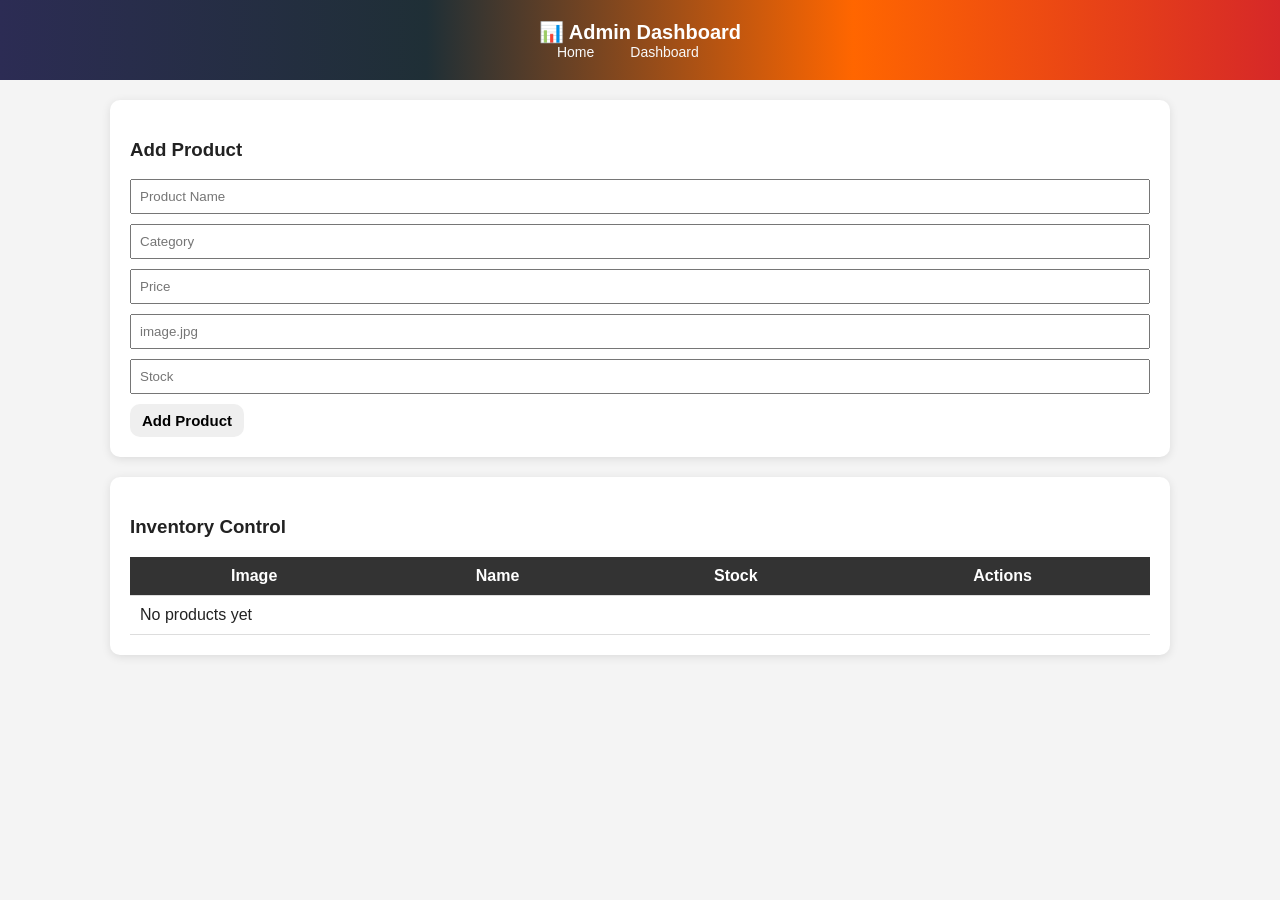
<file: admin.html>
<!DOCTYPE html>
<html lang="en">
<head>
<meta charset="UTF-8">
<meta name="viewport" content="width=device-width, initial-scale=1.0">
<title>Tinkers Admin Dashboard</title>

<link rel="stylesheet" href="css/styles.css">
<link rel="stylesheet" href="css/additions.css">

<style>
body { background:#f4f4f4; }

.admin-container {
  max-width:1100px;
  margin:auto;
  padding:20px;
}

.admin-card {
  background:white;
  padding:20px;
  margin-bottom:20px;
  border-radius:10px;
  box-shadow:0 2px 10px rgba(0,0,0,0.1);
}

table {
  width:100%;
  border-collapse: collapse;
}

th, td {
  padding:10px;
  border-bottom:1px solid #ddd;
}

th {
  background:#333;
  color:white;
}

input {
  display:block;
  margin-bottom:10px;
  padding:8px;
  width:100%;
}

button {
  padding:8px 12px;
}

</style>

</head>

<body>

<header class="header">
  <div class="container">
    <h2>📊 Admin Dashboard</h2>
    <nav>
      <a href="index.html">Home</a>
      <a href="dashboard.html">Dashboard</a>
    </nav>
  </div>
</header>

<main class="admin-container">

<!-- ✅ ADD PRODUCT -->
<div class="admin-card">
  <h3>Add Product</h3>

  <input id="newName" placeholder="Product Name">
  <input id="newCategory" placeholder="Category">
  <input id="newPrice" placeholder="Price">
  <input id="newImage" placeholder="image.jpg">
  <input id="newStock" placeholder="Stock">

  <button onclick="addProduct()">Add Product</button>
</div>

<!-- ✅ INVENTORY -->
<div class="admin-card">
  <h3>Inventory Control</h3>

  <table>
    <thead>
      <tr>
        <th>Image</th>
        <th>Name</th>
        <th>Stock</th>
        <th>Actions</th>
      </tr>
    </thead>
    <tbody id="inventoryTable"></tbody>
  </table>
</div>

</main>

<script>

/* ===============================
   ✅ LOCAL INVENTORY STORAGE
================================ */
let inventory = JSON.parse(localStorage.getItem("inventory") || "[]");


/* ===============================
   ✅ LOAD INVENTORY
================================ */
function loadInventory() {

  const table = document.getElementById("inventoryTable");
  table.innerHTML = "";

  if(inventory.length === 0){
    table.innerHTML = "<tr><td colspan='4'>No products yet</td></tr>";
    return;
  }

  inventory.forEach((p,index) => {

    table.innerHTML += `
      <tr>

        <td>
          <img src="images/${p.image}" width="50"
          onerror="this.src='images/default.jpg'">
        </td>

        <td>${p.name}</td>

        <td>
          <input type="number" value="${p.stock}" 
          onchange="updateStock(${index}, this.value)">
        </td>

        <td>
          <button onclick="deleteProduct(${index})">Delete</button>
        </td>

      </tr>
    `;
  });

}


/* ===============================
   ✅ ADD PRODUCT
================================ */
function addProduct(){

  const name = document.getElementById("newName").value;
  const category = document.getElementById("newCategory").value;
  const price = document.getElementById("newPrice").value;
  const image = document.getElementById("newImage").value;
  const stock = document.getElementById("newStock").value;

  if(!name || !price){
    alert("Please enter product name and price ❌");
    return;
  }

  inventory.push({
    id: Date.now(),
    name,
    category,
    price: Number(price),
    image,
    stock: Number(stock || 0)
  });

  saveInventory();
  loadInventory();

  alert("✅ Product added");
}


/* ===============================
   ✅ UPDATE STOCK
================================ */
function updateStock(index, value){

  inventory[index].stock = Number(value);

  saveInventory();
}


/* ===============================
   ✅ DELETE PRODUCT
================================ */
function deleteProduct(index){

  if(!confirm("Delete this product? ❌")) return;

  inventory.splice(index,1);

  saveInventory();
  loadInventory();
}


/* ===============================
   ✅ SAVE INVENTORY
================================ */
function saveInventory(){
  localStorage.setItem("inventory", JSON.stringify(inventory));
}


/* INIT */
loadInventory();

</script>

</body>
</html>
</file>
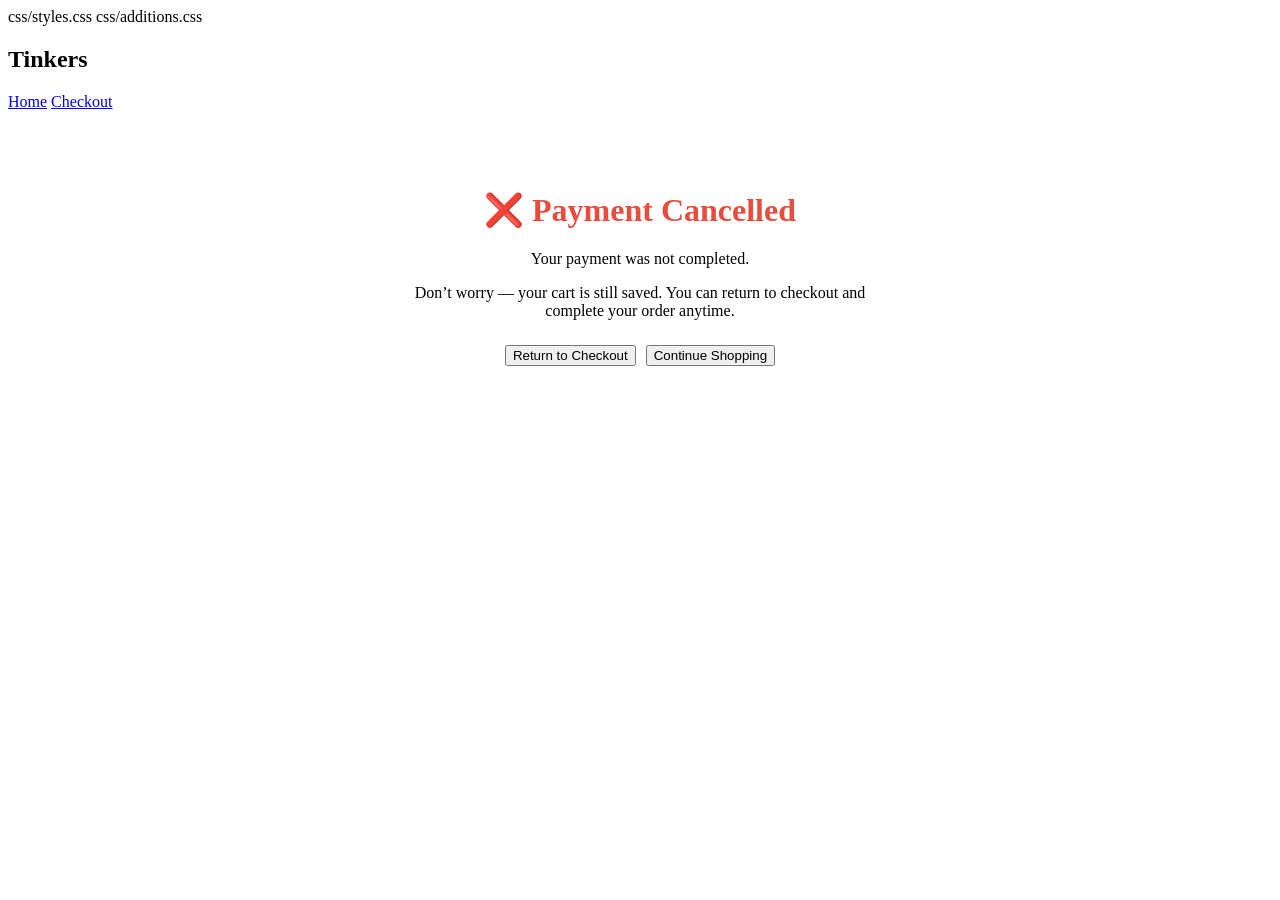
<file: cancel.html>
<!DOCTYPE html>
<html lang="en">
<head>
  <meta charset="UTF-8">
  <title>Payment Cancelled | Tinkers</title>

  css/styles.css
  css/additions.css
</head>

<body> 

<!-- ===============================
✅ HEADER
=============================== -->
<header class="header">
  <h2>Tinkers</h2>
  <nav>
    <a href="index.html">Home</a>
    <a href="checkout.html">Checkout</a>
  </nav>
</header>

<!-- ===============================
✅ MAIN CONTENT
=============================== -->
<main style="text-align:center; margin-top:80px;">

  <h1 style="color:#e74c3c;">❌ Payment Cancelled</h1>

  <p>Your payment was not completed.</p>

  <p style="max-width:500px; margin:10px auto;">
    Don’t worry — your cart is still saved.
    You can return to checkout and complete your order anytime.
  </p>

  <!-- ✅ ACTION BUTTONS -->
  <div style="margin-top:25px; display:flex; gap:10px; justify-content:center; flex-wrap:wrap;">

    <button class="checkout-btn" onclick="goCheckout()">
      Return to Checkout
    </button>

    <button onclick="goHome()">
      Continue Shopping
    </button>

  </div>

</main>

<!-- ===============================
✅ SCRIPT
=============================== -->
<script>

// ✅ KEEP CART (no clearing)
// User may retry payment

// ✅ NAVIGATION
function goCheckout(){
  window.location.href = "checkout.html";
}

function goHome(){
  window.location.href = "index.html";
}

// ✅ OPTIONAL: Log cancellation for debugging
console.log("Payment was cancelled by user.");

</script>

</body>
</html>
</file>
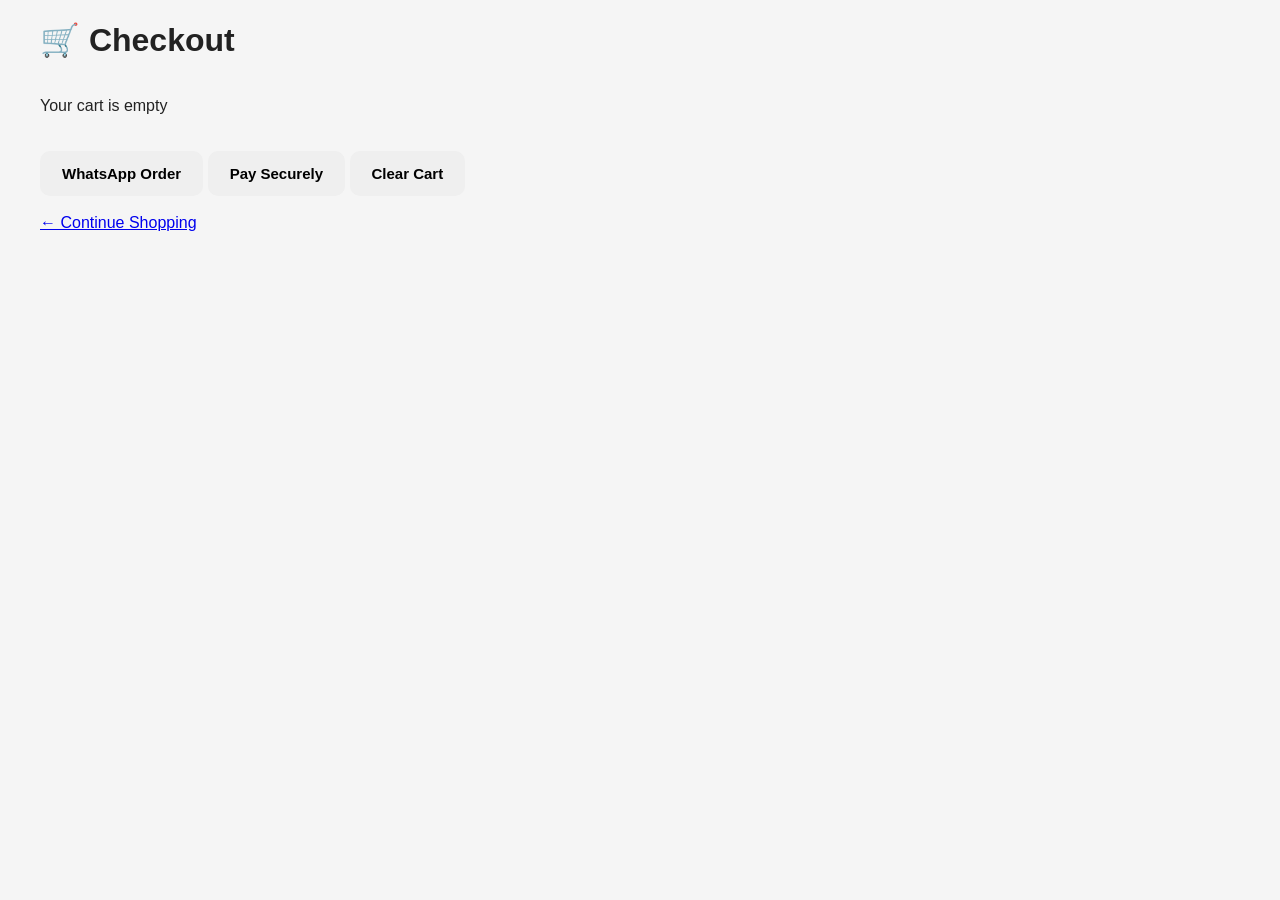
<file: checkout.html>
<!DOCTYPE html>
<html lang="en">
<head>
  <meta charset="UTF-8">
  <title>Checkout | Tinkers</title>

  <link rel="stylesheet" href="css/styles.css">
  <link rel="stylesheet" href="css/additions.css">
</head>

<body class="container">

<h1>🛒 Checkout</h1>

<!-- ✅ PRODUCTS GRID -->
<div id="checkoutGrid" class="checkout-grid"></div>

<!-- ✅ TOTAL -->
<h2 id="checkoutTotal">Total: R 0.00</h2>

<!-- ✅ ACTION BUTTONS -->
<button class="checkout-btn whats" onclick="whatsappCheckout()">
  WhatsApp Order
</button>

<button class="checkout-btn pay" onclick="goToShopifyCheckout()">
  Pay Securely
</button>

<button onclick="clearCart()">Clear Cart</button>

<br><br>
<a href="index.html">← Continue Shopping</a>

<script>

/* ===============================
✅ CART HELPERS
=============================== */
function getCart() {
  return JSON.parse(localStorage.getItem("cart")) || [];
}

function saveCart(cart) {
  localStorage.setItem("cart", JSON.stringify(cart));
}

/* ===============================
✅ LOAD CHECKOUT
=============================== */
function loadCheckout() {

  let cart = getCart();
  let total = 0;
  let html = "";

  if (cart.length === 0) {
    document.getElementById("checkoutGrid").innerHTML =
      "<p>Your cart is empty</p>";
    document.getElementById("checkoutTotal").innerText = "";
    return;
  }

  cart.forEach(item => {

    let subtotal = item.price * item.qty;
    total += subtotal;

    html += `
      <div class="checkout-card">

        <!-- ✅ FIXED IMAGE (SHOPIFY URL) -->
        <img src="${item.image}" alt="${item.name}">

        <h3>${item.name}</h3>

        <p>${item.qty} × R ${item.price}</p>

        <div class="qty-controls">
          <button onclick="changeQty('${item.id}', 1)">+</button>
          <button onclick="changeQty('${item.id}', -1)">−</button>
        </div>

        <strong>R ${subtotal.toFixed(2)}</strong>

      </div>
    `;
  });

  document.getElementById("checkoutGrid").innerHTML = html;
  document.getElementById("checkoutTotal").innerText =
    "Total: R " + total.toFixed(2);
}

/* ===============================
✅ CHANGE QUANTITY
=============================== */
function changeQty(id, amt) {

  let cart = getCart();
  let item = cart.find(i => i.id == id);

  if (!item) return;

  item.qty += amt;

  if (item.qty <= 0) {
    cart = cart.filter(i => i.id !== id);
  }

  saveCart(cart);
  loadCheckout();
}

/* ===============================
✅ CLEAR CART
=============================== */
function clearCart() {
  localStorage.removeItem("cart");
  loadCheckout();
}

/* ===============================
✅ SHOPIFY CHECKOUT (CLEAN)
=============================== */
function goToShopifyCheckout() {

  let cart = getCart();

  if (cart.length === 0) {
    alert("Cart is empty");
    return;
  }

  // ✅ build Shopify cart format
  let cartString = cart.map(item => {
    return item.id + ":" + item.qty;
  }).join(",");

  let checkoutURL =
    "https://tinkers-8375.myshopify.com/cart/" +
    cartString +
    "?checkout";

  window.location.href = checkoutURL;
}

/* ===============================
✅ WHATSAPP CHECKOUT
=============================== */
function whatsappCheckout() {

  let cart = getCart();
  let msg = "🧾 Tinkers Order\n\n";
  let total = 0;

  cart.forEach(item => {
    let sub = item.price * item.qty;
    total += sub;

    msg += `${item.name} x${item.qty} - R ${sub.toFixed(2)}\n`;
  });

  msg += `\nTotal: R ${total.toFixed(2)}`;

  window.open(
    "https://wa.me/27720912943?text=" + encodeURIComponent(msg),
    "_blank"
  );
}

/* ===============================
✅ INIT
=============================== */
document.addEventListener("DOMContentLoaded", loadCheckout);

</script>

</body>
</html>
</file>
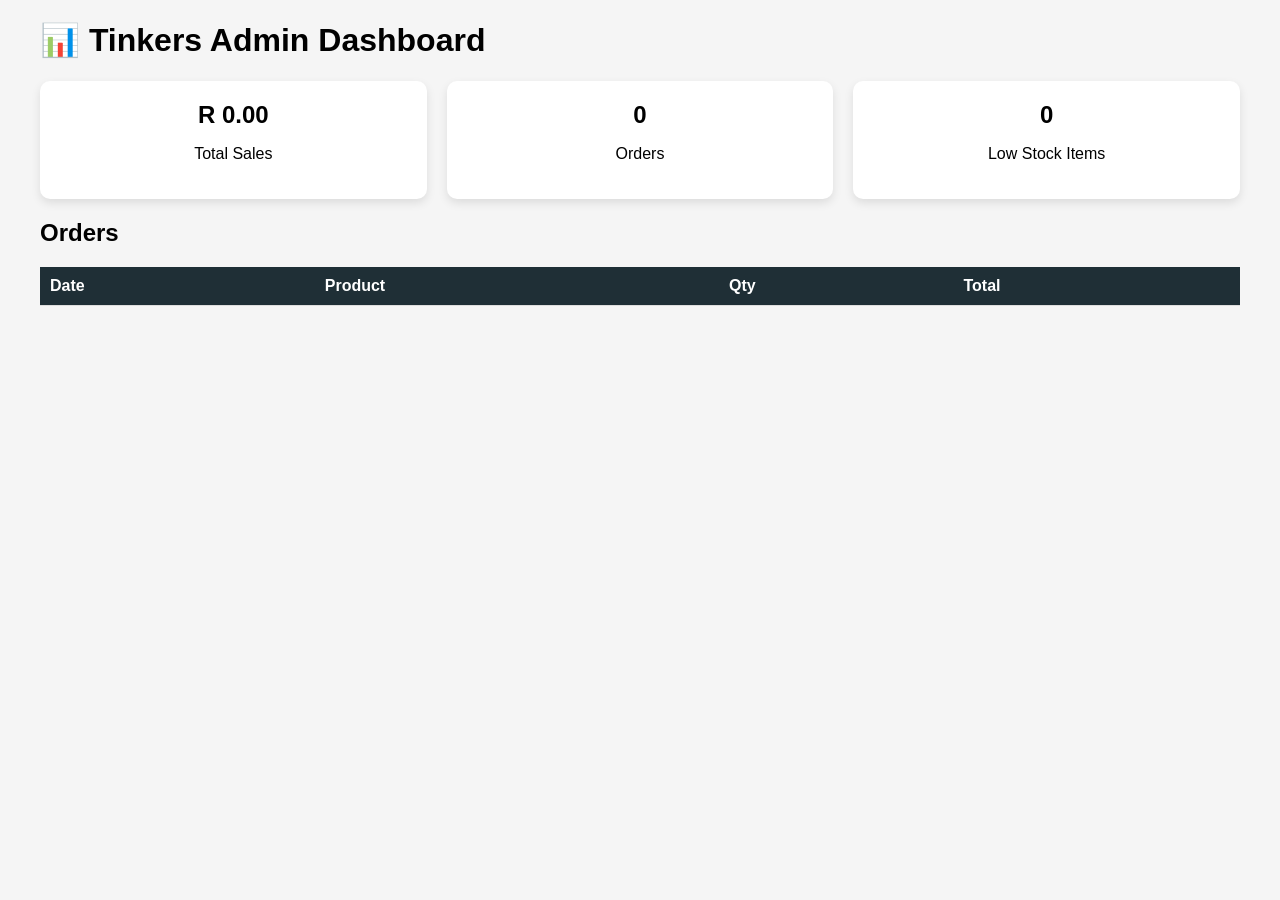
<file: dashboard.html>
<!DOCTYPE html>
<html lang="en">
<head>
  <meta charset="UTF-8">
  <title>Tinkers Dashboard</title>

  <link rel="stylesheet" href="css/additions.css">
</head>

<body class="container">

<h1>📊 Tinkers Admin Dashboard</h1>

<!-- ===============================
✅ SUMMARY STATS
=============================== -->
<div class="dashboard-stats">
  <div class="stat-box">
    <h2 id="totalSales">R 0.00</h2>
    <p>Total Sales</p>
  </div>

  <div class="stat-box">
    <h2 id="totalOrders">0</h2>
    <p>Orders</p>
  </div>

  <div class="stat-box">
    <h2 id="lowStockCount">0</h2>
    <p>Low Stock Items</p>
  </div>
</div>

<!-- ===============================
✅ ORDER TABLE
=============================== -->
<h2>Orders</h2>
<table class="dashboard-table">
  <thead>
    <tr>
      <th>Date</th>
      <th>Product</th>
      <th>Qty</th>
      <th>Total</th>
    </tr>
  </thead>
  <tbody id="ordersTable"></tbody>
</table>

<!-- ===============================
✅ SCRIPT
=============================== -->
<script>

const SHEET_URL = "https://opensheet.elk.sh/1ObeXTE1sUyh5yXuGL4EV34fn1BM_bfSzzMuI7WiLASc";

/* ===============================
✅ LOAD DASHBOARD
=============================== */
async function loadDashboard() {

  const orders = await fetch(SHEET_URL + "/Orders").then(r => r.json());
  const products = await fetch(SHEET_URL + "/Sheet1").then(r => r.json());

  let totalSales = 0;
  let totalOrders = orders.length;

  let html = "";

  orders.forEach(o => {
    totalSales += parseFloat(o.total || 0);

    html += `
      <tr>
        <td>${o.timestamp}</td>
        <td>${o.name}</td>
        <td>${o.qty}</td>
        <td>R ${o.total}</td>
      </tr>
    `;
  });

  document.getElementById("ordersTable").innerHTML = html;

  document.getElementById("totalSales").innerText =
    "R " + totalSales.toFixed(2);

  document.getElementById("totalOrders").innerText =
    totalOrders;

  /* ===============================
  ✅ LOW STOCK CHECK
  =============================== */
  let lowStock = 0;

  products.forEach(p => {
    if (parseInt(p.stock) <= 3) {
      lowStock++;
    }
  });

  document.getElementById("lowStockCount").innerText =
    lowStock;
}

/* ===============================
✅ INIT
=============================== */
document.addEventListener("DOMContentLoaded", loadDashboard);

</script>

</body>
</html>
</file>
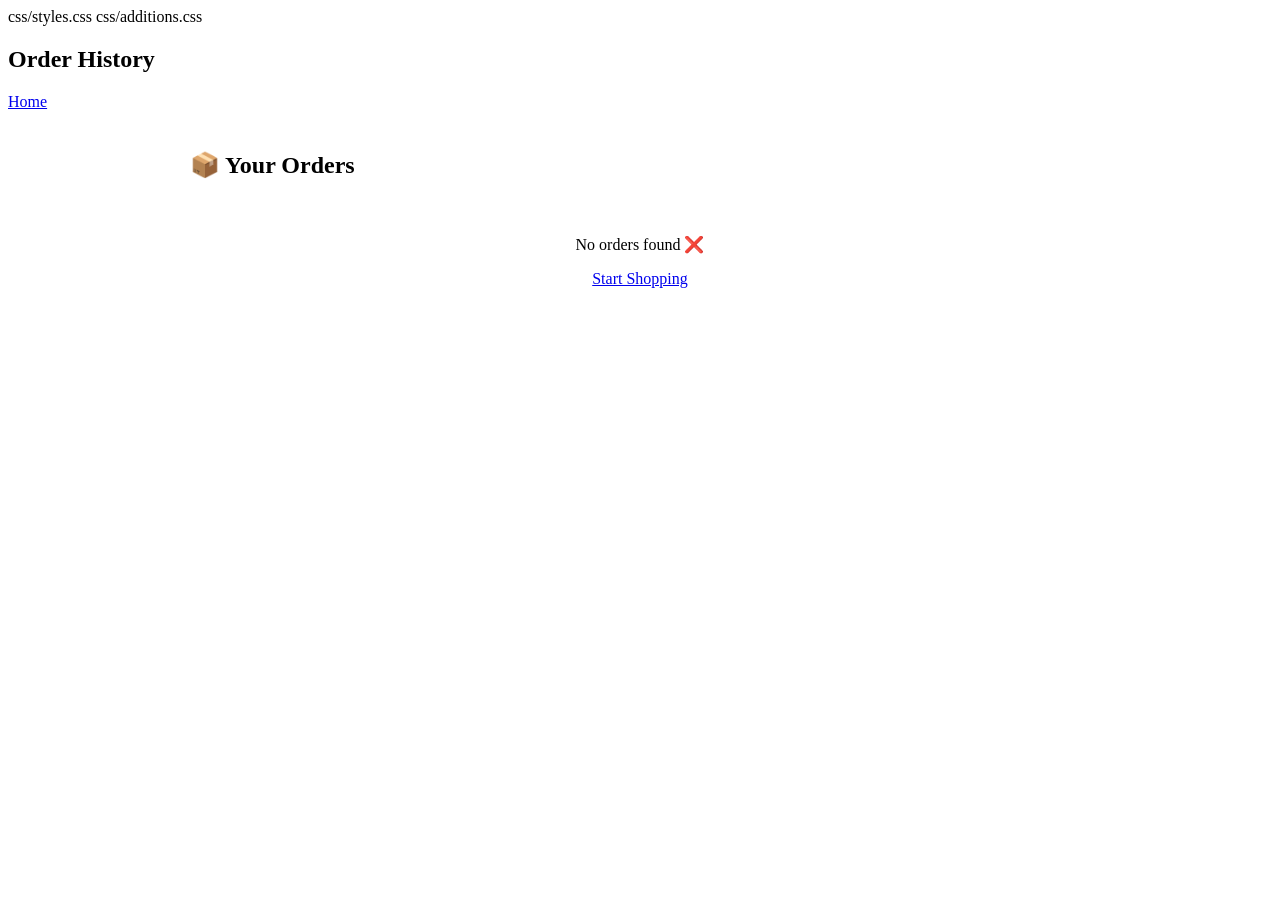
<file: orders.html>
<!DOCTYPE html>
<html>
<head>
  <title>Order History | Tinkers</title>

  css/styles.css
  css/additions.css
</head>

<body>

<!-- ===============================
✅ HEADER
=============================== -->
<header class="header">
  <div class="container">
    <h2>Order History</h2>
    <nav>
      <a href="index.html">Home</a>
    </nav>
  </div>
</header>

<!-- ===============================
✅ MAIN
=============================== -->
<main style="max-width:900px; margin:40px auto;">

  <h2>📦 Your Orders</h2>

  <div id="ordersList"></div>

</main>

<!-- ===============================
✅ SCRIPT
=============================== -->
<script>

function loadOrders() {

  let orders;

  try {
    orders = JSON.parse(localStorage.getItem("orderHistory")) || [];
  } catch {
    orders = [];
  }

  const container = document.getElementById("ordersList");

  // ✅ EMPTY STATE
  if (!orders || orders.length === 0) {
    container.innerHTML = `
      <div style="
        background:white;
        padding:20px;
        border-radius:10px;
        text-align:center;
      ">
        <p>No orders found ❌</p>
        <a href="index.html">Start Shopping</a>
      </div>
    `;
    return;
  }

  let html = "";

  // ✅ SHOW LATEST FIRST
  orders.slice().reverse().forEach(order => {

    let itemsHTML = "";

    if (order.items && order.items.length) {
      order.items.forEach(item => {
        itemsHTML += `
          <p>${item.name} x${item.qty} - R${item.subtotal}</p>
        `;
      });
    }

    html += `
      <div style="
        background:white;
        padding:20px;
        margin-bottom:20px;
        border-radius:10px;
        box-shadow:0 2px 8px rgba(0,0,0,0.1);
      ">

        <h3>Order ID: ${order.orderID || "N/A"}</h3>

        <p><strong>Date:</strong> ${order.date || "N/A"}</p>

        <hr>

        ${itemsHTML || "<p>No items found</p>"}

        <h3 style="color:#27ae60;">Total: R${order.total || "0.00"}</h3>

      </div>
    `;
  });

  container.innerHTML = html;
}

// ✅ INIT
document.addEventListener("DOMContentLoaded", loadOrders);

</script>

</body>
</html>
</file>
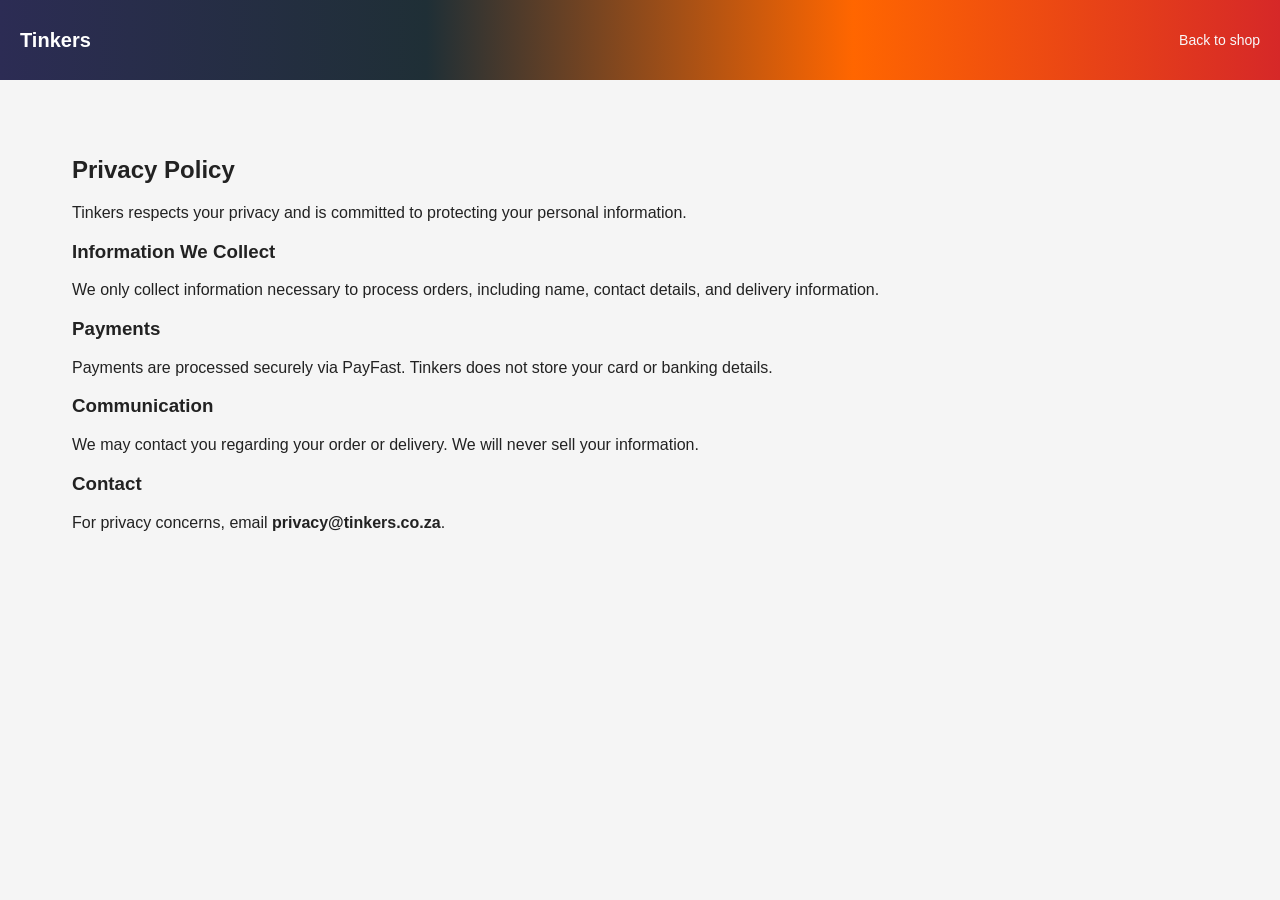
<file: privacy.html>
<!DOCTYPE html>
<html lang="en">
<head>
  <meta charset="UTF-8">
  <meta name="viewport" content="width=device-width, initial-scale=1.0">
  <title>Privacy Policy | Tinkers</title>

  <link rel="stylesheet" href="css/styles.css">
  <link rel="stylesheet" href="css/additions.css">
   <!-- Google Analytics -->
<script async src="https://www.googletagmanager.com/gtag/js?id= G-5GFFP9FW2T"></script>
<script>
  window.dataLayer = window.dataLayer || [];
  function gtag(){dataLayer.push(arguments);}
  gtag('js', new Date());
  gtag('config', ' G-5GFFP9FW2T');
</script>
</head>
<body>

<header class="header">
  <h2>Tinkers</h2>
  <nav>
    <a href="index.html">Back to shop</a>
  </nav>
</header>

<main class="checkout-wrap">
  <h2>Privacy Policy</h2>

  <p>
    Tinkers respects your privacy and is committed to protecting your personal information.
  </p>

  <h3>Information We Collect</h3>
  <p>
    We only collect information necessary to process orders, including name, contact details,
    and delivery information.
  </p>

  <h3>Payments</h3>
  <p>
    Payments are processed securely via PayFast. Tinkers does not store your card or banking details.
  </p>

  <h3>Communication</h3>
  <p>
    We may contact you regarding your order or delivery. We will never sell your information.
  </p>

  <h3>Contact</h3>
  <p>
    For privacy concerns, email <strong>privacy@tinkers.co.za</strong>.
  </p>
</main>
  

</body>
</html>
</file>
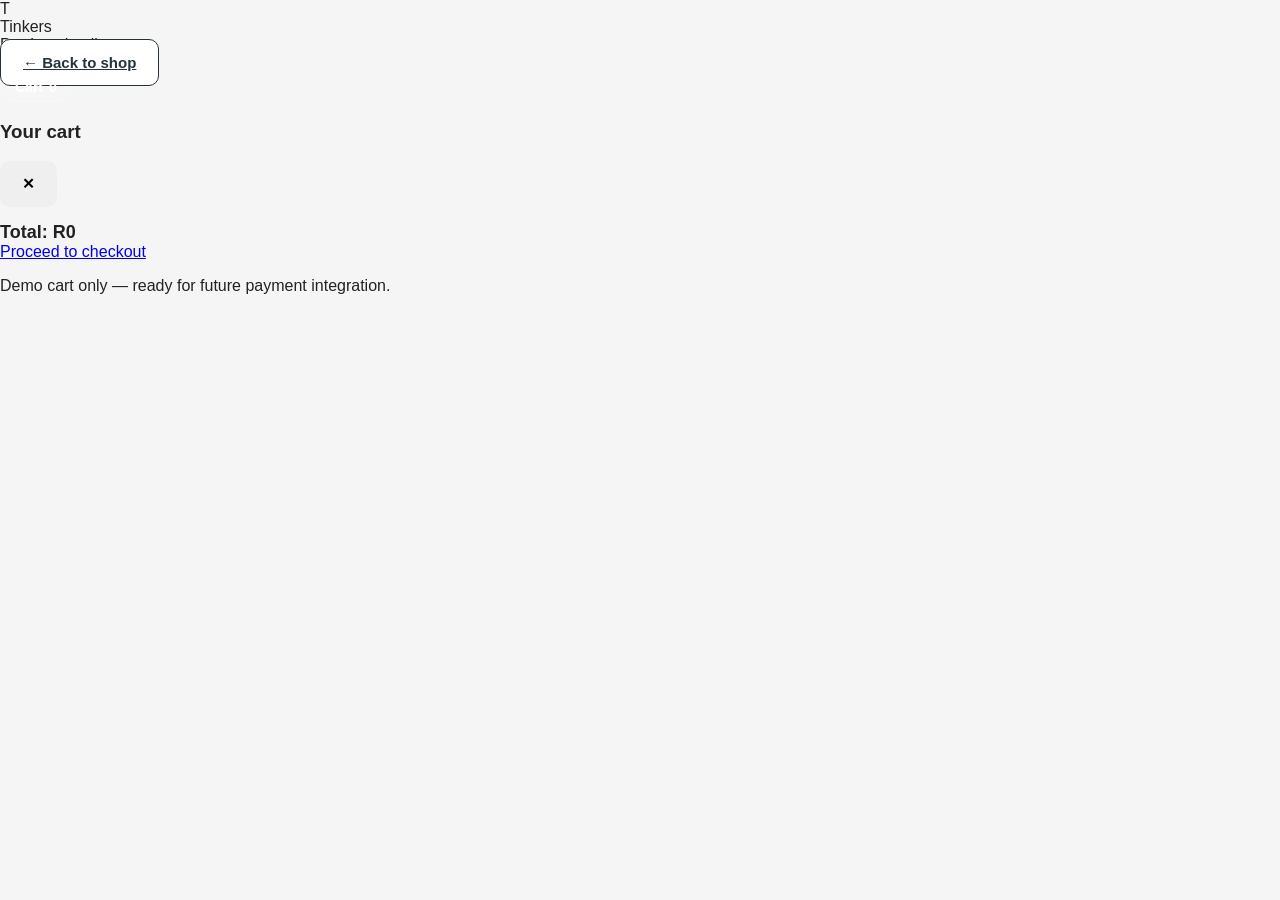
<file: product.html>
<!DOCTYPE html>
<html lang="en">
<head>
  <meta charset="UTF-8" />
  <meta name="viewport" content="width=device-width, initial-scale=1.0" />
  <title>Tinkers | Product Detail</title>

  <link rel="stylesheet" href="css/styles.css" />
  <link rel="stylesheet" href="css/additions.css" />
</head>

<body class="detail-page">

<header class="site-header compact">
  <div class="logo-wrap">
    <div class="logo-mark">T</div>
    <div>
      <div class="brand">Tinkers</div>
      <div class="tag">Product detail</div>
    </div>
  </div>

  <div class="detail-actions-top">
    <a href="index.html" class="secondary-btn">← Back to shop</a>
    <button class="cart-btn" id="cartButton">
      Cart <span id="cartCount">0</span>
    </button>
  </div>
</header>

<main class="detail-layout" id="detailRoot">
  <!-- Product details injected by js/app.js -->
</main>

<div class="cart-panel" id="cartPanel" aria-hidden="true">
  <div class="cart-header">
    <h3>Your cart</h3>
    <button id="closeCart" class="icon-btn">✕</button>
  </div>

  <div id="cartItems" class="cart-items"></div>

  <div class="cart-footer">
    <div class="cart-total">
      Total: <strong id="cartTotal">R0</strong>
    </div>
    <a class="checkout-btn" href="checkout.html">Proceed to checkout</a>
    <p class="cart-note">Demo cart only — ready for future payment integration.</p>
  </div>
</div>

<script src="js/app.js"></script>
</body>
</html>
</file>
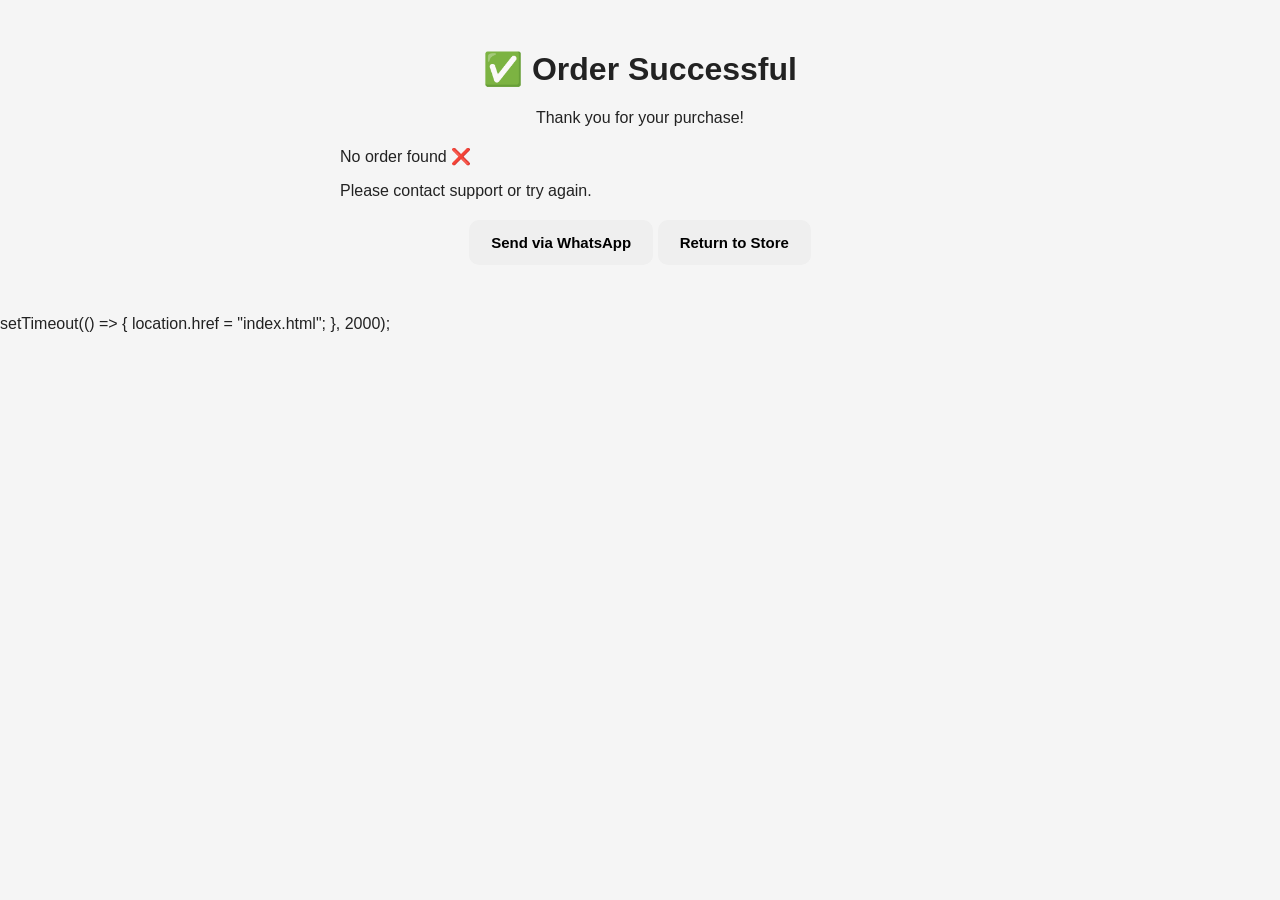
<file: success.html>
<!DOCTYPE html>
<html>
<head>
  <title>Order Receipt | Tinkers</title>

  <link rel="stylesheet" href="css/styles.css">
  <link rel="stylesheet" href="css/additions.css">
</head>

<body>

<div style="max-width:600px; margin:50px auto; text-align:center;">

  <h1>✅ Order Successful</h1>
  <p>Thank you for your purchase!</p>

  <div id="receiptBox" style="text-align:left; margin-top:20px;"></div>

  <h3 id="receiptTotal"></h3>

  <div style="margin-top:20px;">
    <button onclick="sendReceipt()">Send via WhatsApp</button>
    <button onclick="goHome()">Return to Store</button>
  </div>

</div>

<script>

// ✅ SAFE LOAD ORDER
let order;

try {
  order = JSON.parse(localStorage.getItem("lastOrder"));
} catch {
  order = null;
}

const receiptBox = document.getElementById("receiptBox");
const receiptTotal = document.getElementById("receiptTotal");

// ❌ NO ORDER FOUND
if (!order || !order.items) {

  receiptBox.innerHTML = `
    <p>No order found ❌</p>
    <p>Please contact support or try again.</p>
  `;

} else {

  let html = "";
  let text = "";

  order.items.forEach(item => {
    html += `<p>${item.name} x${item.qty} - R${item.subtotal}</p>`;
    text += `• ${item.name} x${item.qty} - R${item.subtotal}\n`;
  });

  receiptBox.innerHTML = `
    <p><strong>Order ID:</strong> ${order.orderID}</p>
    <p><strong>Date:</strong> ${order.date || ""}</p>
    <hr>
    ${html}
  `;
function formatCurrency(amount) {
  return new Intl.NumberFormat('en-ZA', {
    style: 'currency',
    currency: 'ZAR',
    minimumFractionDigits: 2
  }).format(amount);
}
  receiptTotal.innerText = "Total Paid: " + formatCurrency(Number(order.total));

  // ✅ PREVENT DUPLICATE ORDER HISTORY
  let history;

  try {
    history = JSON.parse(localStorage.getItem("orderHistory")) || [];
  } catch {
    history = [];
  }

  const exists = history.find(o => o.orderID === order.orderID);

  if (!exists) {
    history.push(order);
    localStorage.setItem("orderHistory", JSON.stringify(history));
  }

  // ✅ SAVE RECEIPT FOR WHATSAPP
  localStorage.setItem("lastReceipt", JSON.stringify({
    id: order.orderID,
    text: text,
    total: order.total
  }));

  // ✅ CLEAR CART ONLY IF VALID ORDER
  localStorage.removeItem("cart");
}


// ✅ NAVIGATION
function goHome(){
  window.location.href = "/tinkers-live/index.html";
}


// ✅ WHATSAPP RECEIPT
function sendReceipt(){

  let receipt;

  try {
    receipt = JSON.parse(localStorage.getItem("lastReceipt"));
  } catch {
    receipt = null;
  }

  if(!receipt){
    alert("No receipt found ❌");
    return;
  }

  let message = `🧾 Tinkers Receipt\n\n`;
  message += `Order ID: ${receipt.id}\n\n`;
  message += receipt.text;
  message += `\nTotal Paid: R${receipt.total}`;

  const phone = "27720912943";

  window.open(
    `https://wa.me/${phone}?text=${encodeURIComponent(message)}`,
    "_blank"
  );
}


// ✅ AUTO REDIRECT (optional UX)
setTimeout(() => {
  window.location.href = "/tinkers-live/index.html";
}, 12000);

</script>

</body>
</html>
setTimeout(() => {
  location.href = "index.html";
}, 2000);
</file>
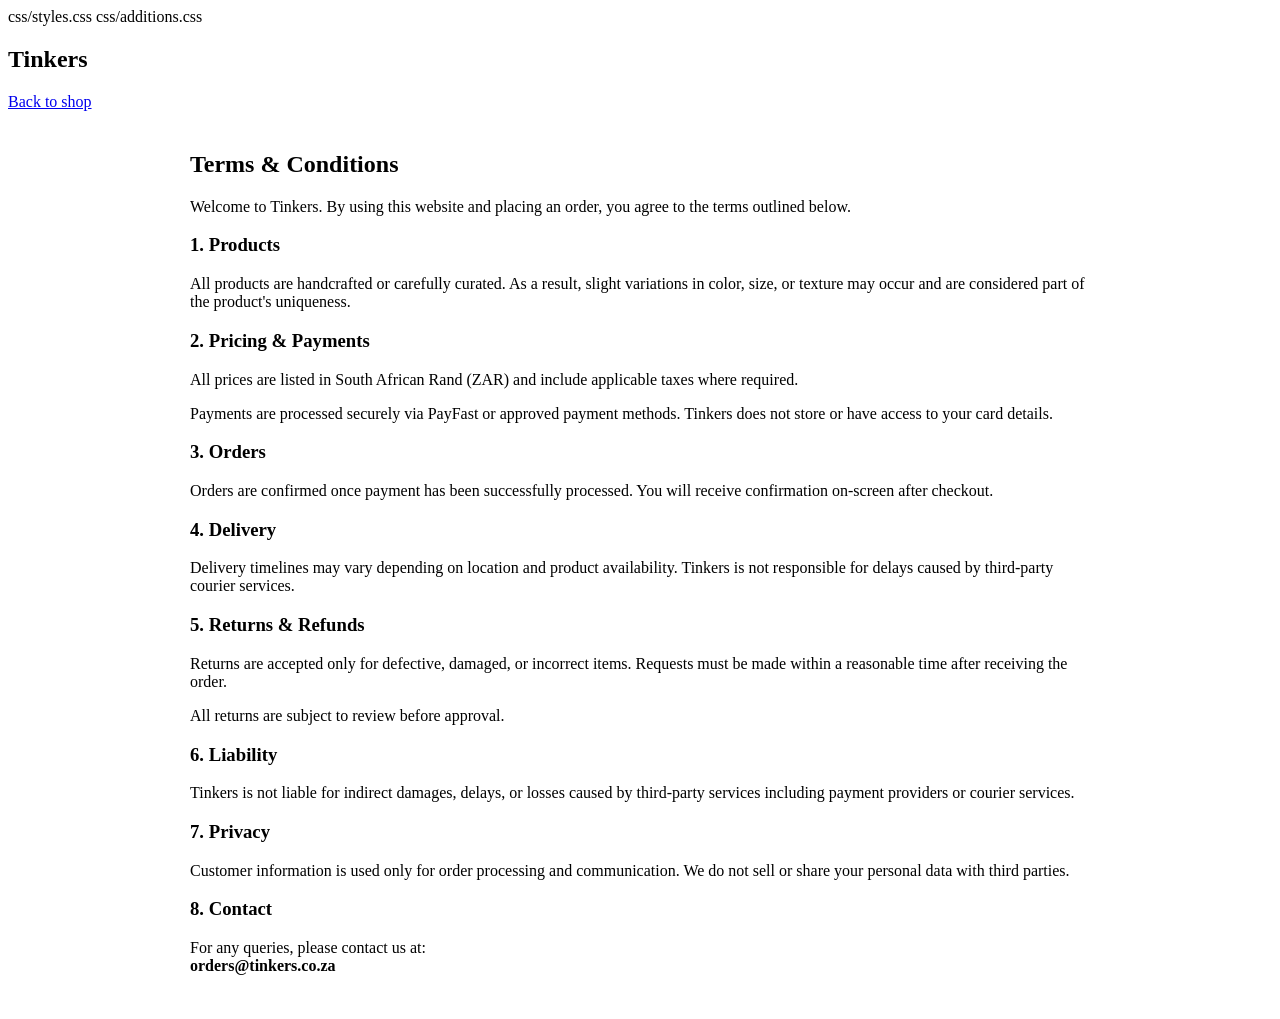
<file: terms.html>
<!DOCTYPE html>
<html lang="en">
<head>
  <meta charset="UTF-8">
  <meta name="viewport" content="width=device-width, initial-scale=1.0">
  <title>Terms & Conditions | Tinkers</title>

  css/styles.css
  css/additions.css

  <!-- ✅ Google Analytics (FIXED) -->
  <script async src="https://www.googletagmanager.com/gtag/js?id=G-5GFFP9FW2T"></script>
  <script>
    window.dataLayer = window.dataLayer || [];
    function gtag(){dataLayer.push(arguments);}
    gtag('js', new Date());
    gtag('config', 'G-5GFFP9FW2T');
  </script>
</head>

<body> 

<!-- ===============================
✅ HEADER
=============================== -->
<header class="header">
  <h2>Tinkers</h2>
  <nav>
    <a href="index.html">Back to shop</a>
  </nav>
</header>

<!-- ===============================
✅ MAIN CONTENT
=============================== -->
<main class="checkout-wrap" style="max-width:900px; margin:auto; padding:20px;">

  <h2>Terms & Conditions</h2>

  <p>
    Welcome to Tinkers. By using this website and placing an order, you agree to the terms outlined below.
  </p>

  <!-- =============================== -->
  <h3>1. Products</h3>
  <p>
    All products are handcrafted or carefully curated. As a result, slight variations in color,
    size, or texture may occur and are considered part of the product's uniqueness.
  </p>

  <!-- =============================== -->
  <h3>2. Pricing & Payments</h3>
  <p>
    All prices are listed in South African Rand (ZAR) and include applicable taxes where required.
  </p>
  <p>
    Payments are processed securely via PayFast or approved payment methods.
    Tinkers does not store or have access to your card details.
  </p>

  <!-- =============================== -->
  <h3>3. Orders</h3>
  <p>
    Orders are confirmed once payment has been successfully processed.
    You will receive confirmation on-screen after checkout.
  </p>

  <!-- =============================== -->
  <h3>4. Delivery</h3>
  <p>
    Delivery timelines may vary depending on location and product availability.
    Tinkers is not responsible for delays caused by third-party courier services.
  </p>

  <!-- =============================== -->
  <h3>5. Returns & Refunds</h3>
  <p>
    Returns are accepted only for defective, damaged, or incorrect items.
    Requests must be made within a reasonable time after receiving the order.
  </p>
  <p>
    All returns are subject to review before approval.
  </p>

  <!-- =============================== -->
  <h3>6. Liability</h3>
  <p>
    Tinkers is not liable for indirect damages, delays, or losses caused by
    third-party services including payment providers or courier services.
  </p>

  <!-- =============================== -->
  <h3>7. Privacy</h3>
  <p>
    Customer information is used only for order processing and communication.
    We do not sell or share your personal data with third parties.
  </p>

  <!-- =============================== -->
  <h3>8. Contact</h3>
  <p>
    For any queries, please contact us at:
    <br>
    <strong>orders@tinkers.co.za</strong>
  </p>

</main>

</body>
</html>
</file>
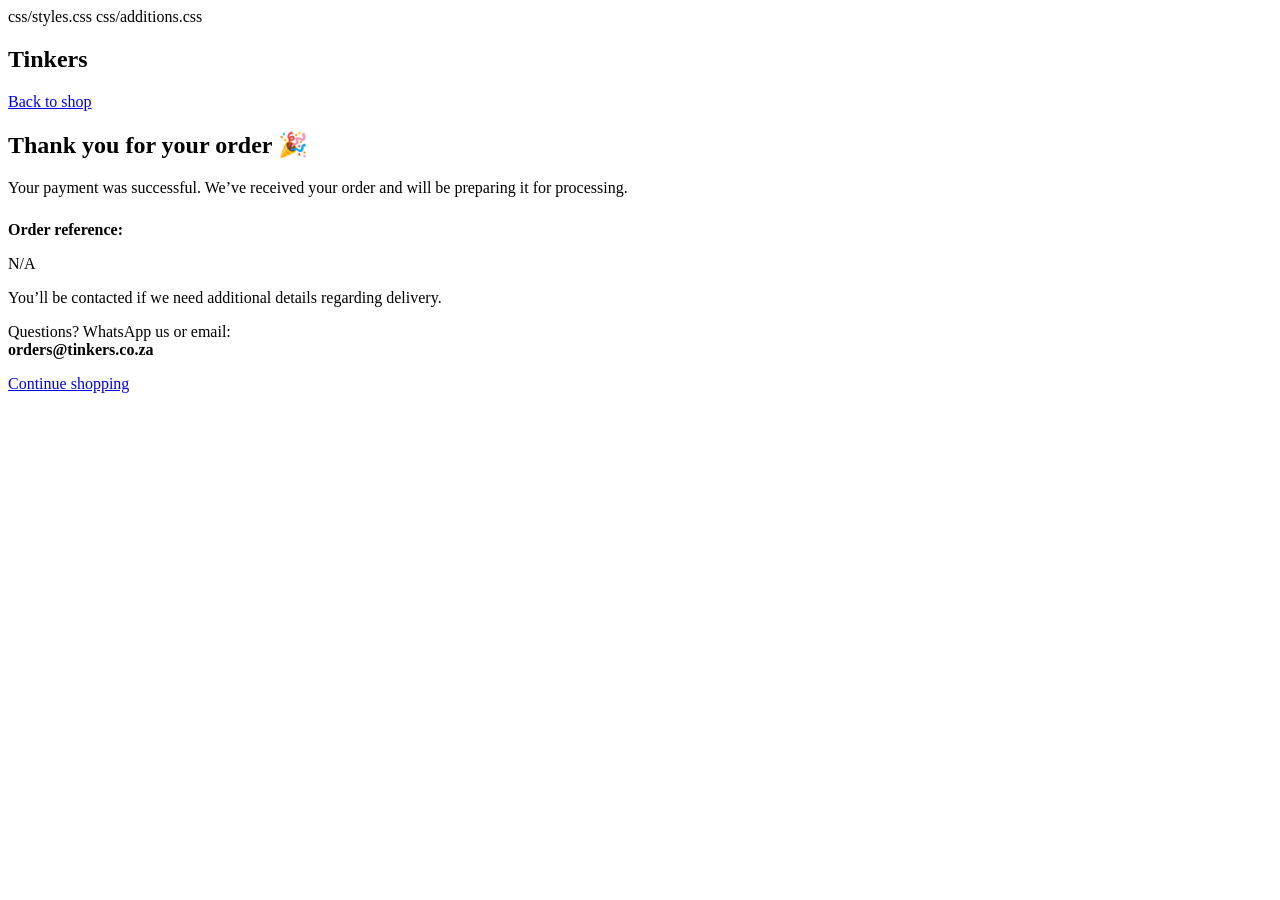
<file: thank-you.html>
<!DOCTYPE html>
<html lang="en">
<head>
  <meta charset="UTF-8">
  <meta name="viewport" content="width=device-width, initial-scale=1.0">
  <title>Thank You | Tinkers</title>

  css/styles.css
  css/additions.css

  <!-- ✅ Google Analytics -->
  <script async src="https://www.googletagmanager.com/gtag/js?id=G-5GFFP9FW2T"></script>
  <script>
    window.dataLayer = window.dataLayer || [];
    function gtag(){dataLayer.push(arguments);}
    gtag('js', new Date());
    gtag('config', 'G-5GFFP9FW2T');
  </script>
</head>

<body>

<!-- ===============================
✅ HEADER
=============================== -->
<header class="header">
  <h2>Tinkers</h2>
  <nav>
    <a href="index.html">Back to shop</a>
  </nav>
</header>

<!-- ===============================
✅ MAIN
=============================== -->
<main class="checkout-wrap">

  <h2>Thank you for your order 🎉</h2>

  <p style="max-width:700px;">
    Your payment was successful. We’ve received your order and will be preparing it for processing.
  </p>

  <div class="checkout-summary" style="margin-top: 24px;">

    <p><strong>Order reference:</strong></p>
    <p id="orderRef"></p>

    <p>
      You’ll be contacted if we need additional details regarding delivery.
    </p>

    <p>
      Questions? WhatsApp us or email:
      <br>
      <strong>orders@tinkers.co.za</strong>
    </p>

    <a href="index.html" class="primary-btn">
      Continue shopping
    </a>

  </div>

</main>

<!-- ===============================
✅ SCRIPT
=============================== -->
<script>

// ✅ LOAD ORDER (FROM YOUR SYSTEM)
let order;

try {
  order = JSON.parse(localStorage.getItem("lastOrder"));
} catch {
  order = null;
}

// ✅ DISPLAY ORDER ID
const refEl = document.getElementById("orderRef");

if (order && order.orderID) {
  refEl.textContent = order.orderID;
} else {
  refEl.textContent = "N/A";
}

// ✅ GOOGLE SCRIPT STOCK UPDATE
const SCRIPT_URL = "https://script.google.com/macros/s/AKfycby3ZleL6269FAtILm43fwUz6mDB-XpzZwmizsTNFkpkYW6hxdYugiPS-uDE_gRmkrB-/exec";

if (order && order.items && order.items.length) {

  order.items.forEach(item => {

    fetch(`${SCRIPT_URL}?name=${encodeURIComponent(item.name)}&qty=${item.qty}`)
      .then(res => res.text())
      .then(data => console.log("Stock updated:", data))
      .catch(err => console.error("Stock update error:", err));

  });

}

// ✅ GOOGLE ANALYTICS PURCHASE TRACKING
if (typeof gtag !== "undefined" && order) {

  gtag('event', 'purchase', {
    transaction_id: order.orderID,
    value: Number(order.total),
    currency: 'ZAR',
    items: order.items.map(item => ({
      item_name: item.name,
      quantity: item.qty,
      price: Number(item.subtotal) / item.qty
    }))
  });

}

// ✅ CLEAR SESSION CART
// (Cart should already be cleared on success page — this is backup safety)
localStorage.removeItem("cart");

</script>

</body>
</html>
</file>
<file: css/styles.css>
:root {
  --color-dark: #24333a;
  --color-accent: #c55a11;
  --color-bg: #f7f7f7;
  --color-white: #ffffff;
  --color-soft: #f3f3f3;
}

* {
  box-sizing: border-box;
}

body {
  margin: 0;
  font-family: "Segoe UI", system-ui, -apple-system, BlinkMacSystemFont, sans-serif;
  background: var(--color-bg);
  color: #222;
}

/* ================= HEADER ================= */
.header {
  background: var(--color-dark);
  color: white;
  height: 80px;
  padding: 0 28px;
  display: flex;
  align-items: center;
  justify-content: space-between;
}

.header h1,
.header h2 {
  margin: 0;
  font-size: 20px;
}

.header nav a {
  color: white;
  margin-left: 18px;
  text-decoration: none;
  font-size: 14px;
}

.header nav a:hover {
  text-decoration: underline;
}

/* ================= BUTTONS (GLOBAL) ================= */
button,
.primary-btn,
.secondary-btn {
  cursor: pointer;
  font-family: inherit;
  border-radius: 10px;
  padding: 14px 22px;
  font-size: 15px;
  font-weight: 600;
  border: none;
}

.primary-btn,
button.primary-btn {
  background: var(--color-accent);
  color: white;
}

.secondary-btn,
button.secondary-btn {
  background: white;
  color: var(--color-dark);
  border: 1px solid var(--color-dark);
}

/* ================= HOME PRODUCT GRID ================= */
.grid {
  display: grid;
  grid-template-columns: repeat(auto-fill, minmax(280px, 1fr));
  gap: 28px;
  padding: 44px;
}

.card {
  background: white;
  padding: 20px;
  border-radius: 16px;
  text-align: center;
  display: flex;
  flex-direction: column;
  justify-content: space-between;
  box-shadow: 0 8px 20px rgba(0,0,0,0.06);
}

.card img {
  width: 100%;
  height: 260px;
  object-fit: contain;
  background: var(--color-soft);
  border-radius: 12px;
}

.card h3 {
  font-size: 17px;
  margin: 14px 0 6px;
}

.card .category {
  font-size: 13px;
  color: #666;
}

.card .price {
  font-size: 17px;
  font-weight: 700;
  color: var(--color-accent);
  margin: 12px 0;
}

/* ===== BUTTON VISIBILITY FIX ===== */

/* Home: Add to cart */
.card button {
  margin-top: 14px;
  padding: 14px 22px;
  font-size: 15px;
  font-weight: 600;
  border-radius: 10px;
  background: var(--color-accent);
  color: white;
  border: none;
}

.card button:hover {
  background: #a94a0f; /* slightly darker accent */
}

/* Checkout primary (PayFast) */
.checkout-summary .primary-btn,
.checkout-summary button.primary-btn {
  background: var(--color-accent);
  color: white;
  font-size: 16px;
  font-weight: 600;
  border-radius: 10px;
  padding: 14px 26px;
}

/* Checkout secondary (Clear cart / Remove) */
.checkout-summary .secondary-btn,
.remove-btn {
  background: white;
  color: var(--color-accent);
  border: 1px solid var(--color-accent);
}

.checkout-summary .secondary-btn:hover,
.remove-btn:hover {
  background: var(--color-soft);
}


/* ================= CHECKOUT BASE ================= */
.checkout-wrap {
  max-width: 1200px;
  margin: 0 auto;
  padding: 56px 32px;
}

.checkout-cart {
  margin-bottom: 28px;
}

.checkout-summary {
  background: white;
  border-radius: 14px;
  padding: 22px;
  display: flex;
  gap: 22px;
  align-items: center;
  justify-content: space-between;
  flex-wrap: wrap;
}

.checkout-summary strong {
  font-size: 18px;
}
</file>
<file: css/additions.css>
/* ===============================
✅ GLOBAL
=============================== */
body {
  background: #f5f5f5;
  font-family: Arial, sans-serif;
} 

/* ===============================
✅ AFRICAN INSPIRED HEADER
=============================== */
.header {
  background: linear-gradient(90deg,
    #2c2c54,
    #1f2f36,
    #ff6600,
    #d62828
  );
  padding: 15px 20px;
}

/* ✅ STORE NAME */
.header h1 {
  color: #ffffff;
  font-size: 18px;
  font-weight: bold;
  letter-spacing: 0.5px;
}

/* ✅ NAV BAR */
.header nav {
  display: flex;
  align-items: center;
  gap: 18px;
}

/* ✅ NAV LINKS (VISIBLE + CLEAN) */
.header nav a {
  color: #f8f9fa;
  font-size: 14px;
  text-decoration: none;
  font-weight: 500;
  transition: 0.3s;
}

/* ✅ HOVER EFFECT */
.header nav a:hover {
  color: #ffd166; /* African gold tone */
}


/* ===============================
✅ CART BUTTON (PREMIUM)
=============================== */
.cart-btn {
  display: flex;
  align-items: center;
  gap: 6px;

  background: rgba(255,255,255,0.15);
  color: white;

  border: 1px solid rgba(255,255,255,0.2);
  padding: 6px 14px;
  border-radius: 20px;

  cursor: pointer;
  font-size: 14px;
  transition: 0.3s;
}

.cart-btn:hover {
  background: rgba(255,255,255,0.3);
}

/* ✅ BADGE */
.cart-count {
  background: #ff3b30;
  border-radius: 50%;
  padding: 2px 6px;
  font-size: 12px;
}

/* ✅ Pulse animation */
@keyframes pulse {
  0% { transform: scale(1); }
  50% { transform: scale(1.2); }
  100% { transform: scale(1); }
}

/* ===============================
✅ PRODUCT GRID
=============================== */
.products {
  display: grid;
  grid-template-columns: repeat(auto-fit, minmax(220px, 1fr));
  gap: 20px;
}

/* ===============================
✅ PRODUCT CARD (FIXED ALIGNMENT)
=============================== */
.product-card {
  background: white;
  padding: 15px;
  border-radius: 12px;
  text-align: center;
  box-shadow: 0 4px 10px rgba(0,0,0,0.1);

  display: flex;
  flex-direction: column;
}

.product-card:hover {
  transform: translateY(-5px);
}

.product-card img {
  width: 100%;
  height: 180px;
  object-fit: contain;
  margin-bottom: 10px;
}

.product-card h3 {
  min-height: 40px;
}

.product-card p {
  font-weight: bold;
}

/* ✅ PERFECT BUTTON ALIGNMENT */
.product-card button {
  margin-top: auto;
  padding: 10px;
  width: 100%;

  background: #ff6600;
  color: white;

  border: none;
  border-radius: 6px;
  font-weight: bold;
  cursor: pointer;
}

.product-card button:hover {
  background: #e65c00;
}

.product-card button:disabled {
  background: #ccc;
}

/* ===============================
✅ CART DRAWER
=============================== */
.cart-drawer {
  position: fixed;
  top: 0;
  right: -350px;
  width: 320px;
  height: 100%;
  background: white;
  padding: 20px;
  box-shadow: -3px 0 10px rgba(0,0,0,0.2);
  transition: right 0.3s ease;
  z-index: 1000;
  overflow-y: auto;
}

/* ===============================
✅ CART ITEMS
=============================== */
.cart-item {
  display: flex;
  gap: 10px;
  padding: 10px 0;
  border-bottom: 1px solid #ddd;
}

.cart-item img {
  width: 60px;
  height: 60px;
  object-fit: contain;
}

.cart-info {
  flex: 1;
}

.cart-info p {
  margin: 3px 0;
}

/* ✅ QTY BUTTONS */
.qty-controls button {
  margin: 3px;
  padding: 5px 10px;
  background: #ff6600;
  color: white;
  border: none;
  border-radius: 4px;
  cursor: pointer;
}

.qty-controls button:hover {
  background: #e65c00;
}

/* ===============================
✅ CART TOTAL
=============================== */
.cart-total {
  margin-top: 15px;
  font-weight: bold;
  font-size: 18px;
}

/* ===============================
✅ CHECKOUT GRID (FIXED)
=============================== */
.checkout-grid {
  display: grid;
  grid-template-columns: repeat(auto-fill, minmax(150px, 1fr));
  gap: 15px;
  margin-top: 20px;

  overflow-x: hidden; /* ✅ prevents scrolling issue */
}

/* ===============================
✅ CHECKOUT CARD (COMPACT)
=============================== */
.checkout-card {
  background: white;
  padding: 12px;
  border-radius: 10px;
  text-align: center;
  box-shadow: 0 3px 8px rgba(0,0,0,0.1);

  display: flex;
  flex-direction: column;
}

/* ✅ SMALL IMAGE */
.checkout-card img {
  width: 100%;
  height: 100px;        /* ✅ SMALL ✅ */
  object-fit: contain;
  margin-bottom: 5px;
}

/* ✅ TEXT SIZE */
.checkout-card h3 {
  font-size: 13px;
  margin-bottom: 3px;
  min-height: 30px;
}

.checkout-card p {
  font-size: 12px;
  margin: 2px 0;
}

/* ✅ PRICE */
.checkout-card strong {
  font-size: 13px;
  margin-top: 5px;
}

/* ✅ BUTTONS SMALLER */
.qty-controls {
  margin-top: 5px;
}

.qty-controls button {
  margin: 2px;
  padding: 4px 8px;
  font-size: 12px;
  background: #ff6600;
  color: white;
  border: none;
  border-radius: 4px;
  cursor: pointer;
}
.container {
  max-width: 1200px;
  margin: 0 auto;
}
/* ===============================
✅ DASHBOARD STATS
=============================== */
.dashboard-stats {
  display: grid;
  grid-template-columns: repeat(auto-fit, minmax(200px, 1fr));
  gap: 20px;
  margin-bottom: 20px;
}

.stat-box {
  background: white;
  padding: 20px;
  border-radius: 10px;
  text-align: center;
  box-shadow: 0 4px 10px rgba(0,0,0,0.1);
}

.stat-box h2 {
  margin: 0;
  font-size: 24px;
}

/* ===============================
✅ TABLE
=============================== */
.dashboard-table {
  width: 100%;
  border-collapse: collapse;
  background: white;
}

.dashboard-table th,
.dashboard-table td {
  padding: 10px;
  border-bottom: 1px solid #ddd;
  text-align: left;
}

.dashboard-table th {
  background: #1f2f36;
  color: white;
}
.hero-content h1 {
  color: white;
  font-size: 28px;
  font-weight: bold;
}

.hero-content p {
  color: #f1f1f1;
}
.primary-btn {
  background: #ff6600;
  color: white;
  padding: 12px 18px;
  border-radius: 6px;
  font-weight: bold;
  text-decoration: none;
  display: inline-block;
  margin-top: 10px;
}

.primary-btn:hover {
  background: #e65c00;
}
/* ✅ FIX PRODUCT GRID DISPLAY */
.products {
  min-height: 400px;              /* prevents empty collapse */
  padding: 20px;
  display: grid;
  grid-template-columns: repeat(auto-fit, minmax(220px, 1fr));
  gap: 20px;
}
/* ✅ CLEAN PRODUCT CARDS */
.product-card {
  background: white;
  padding: 15px;
  border-radius: 8px;
  text-align: center;
  box-shadow: 0 0 5px rgba(0,0,0,0.1);
}

.product-card img {
  width: 100%;
  height: 200px;
  object-fit: cover;
}

.product-card button {
  background: #ff6600;
  color: white;
  border: none;
  padding: 10px;
  margin-top: 10px;
  cursor: pointer;
}
/* ✅ PRODUCT IMAGE NORMALIZATION */
.product-card img {
  width: 100%;
  height: 220px;
  object-fit: cover;
  border-radius: 6px;
}
/* ✅ HOVER EFFECT (PREMIUM FEEL) */
.product-card:hover {
  transform: translateY(-5px);
  transition: 0.3s ease;
}
</file>
